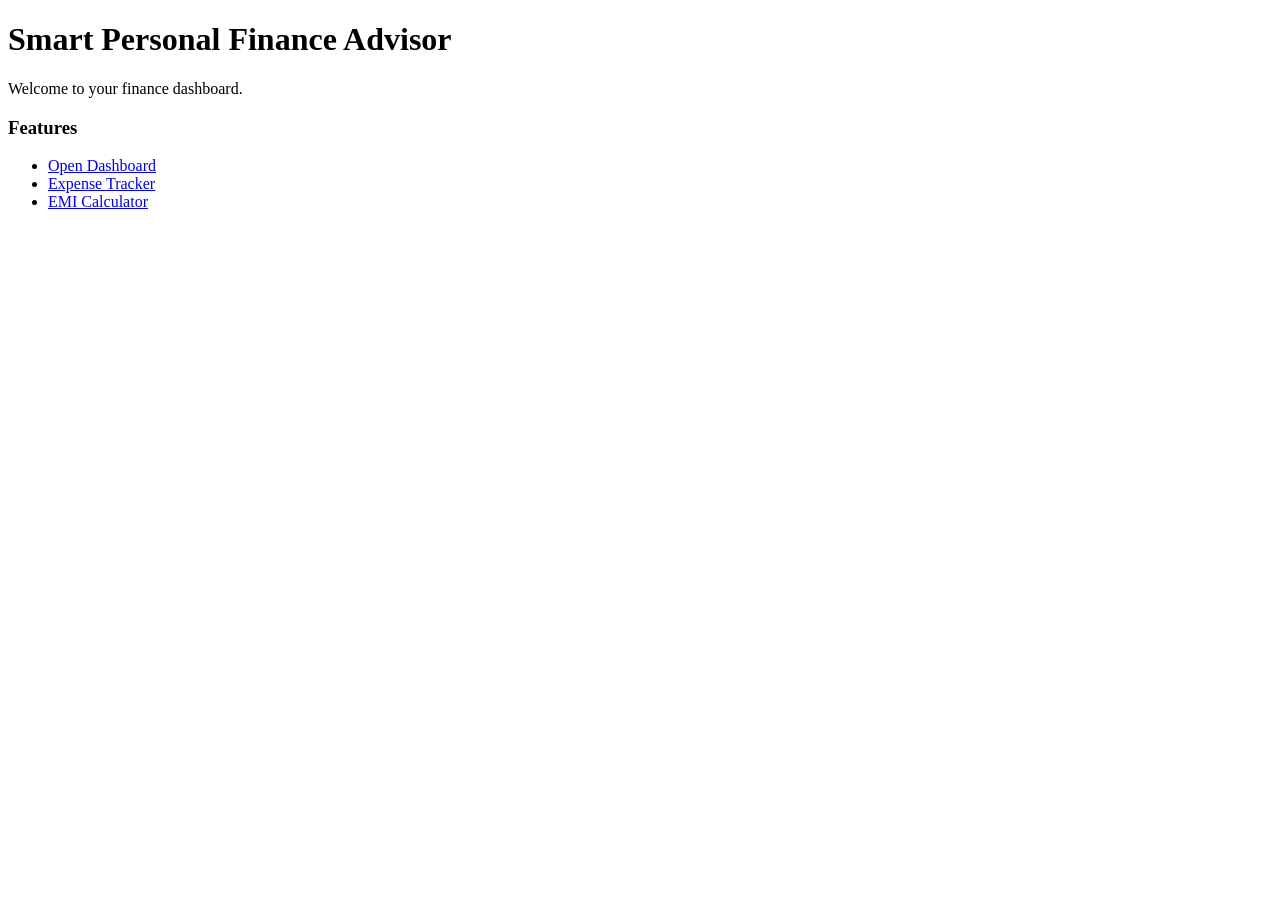
<file: SmartFinanceAdvisor/index.html>
<!DOCTYPE html>
<html>
<head>
    <title>Smart Finance Advisor</title>
</head>

<body>

<h1>Smart Personal Finance Advisor</h1>

<p>Welcome to your finance dashboard.</p>

<h3>Features</h3>

<ul>
<li><a href="frontend/dashboard.html">Open Dashboard</a></li>
<li><a href="frontend/expense.html">Expense Tracker</a></li>
<li><a href="frontend/emi.html">EMI Calculator</a></li>
</ul>

</body>
</html>
</file>
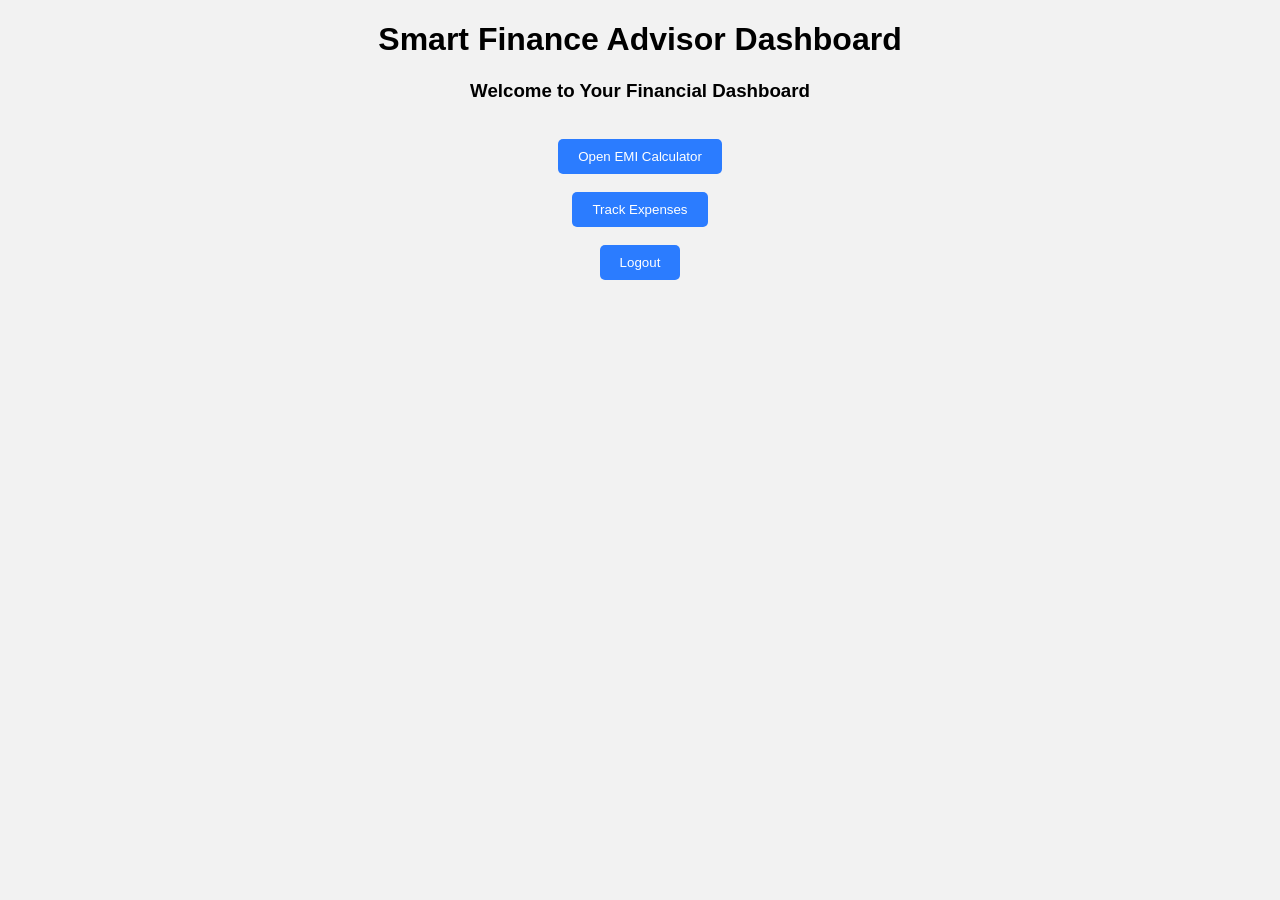
<file: SmartFinanceAdvisor/frontend/dashboard.html>
<!DOCTYPE html>
<html>

<head>
<title>Dashboard - Smart Finance Advisor</title>
<link rel="stylesheet" href="../css/style.css">
</head>

<body>

<h1>Smart Finance Advisor Dashboard</h1>

<div class="dashboard">

<h3>Welcome to Your Financial Dashboard</h3>

<br>

<button onclick="window.location.href='emi.html'">
Open EMI Calculator
</button>

<br><br>

<button onclick="window.location.href='expense.html'">
Track Expenses
</button>

<br><br>

<button onclick="window.location.href='login.html'">
Logout
</button>

</div>

</body>

</html>
</file>
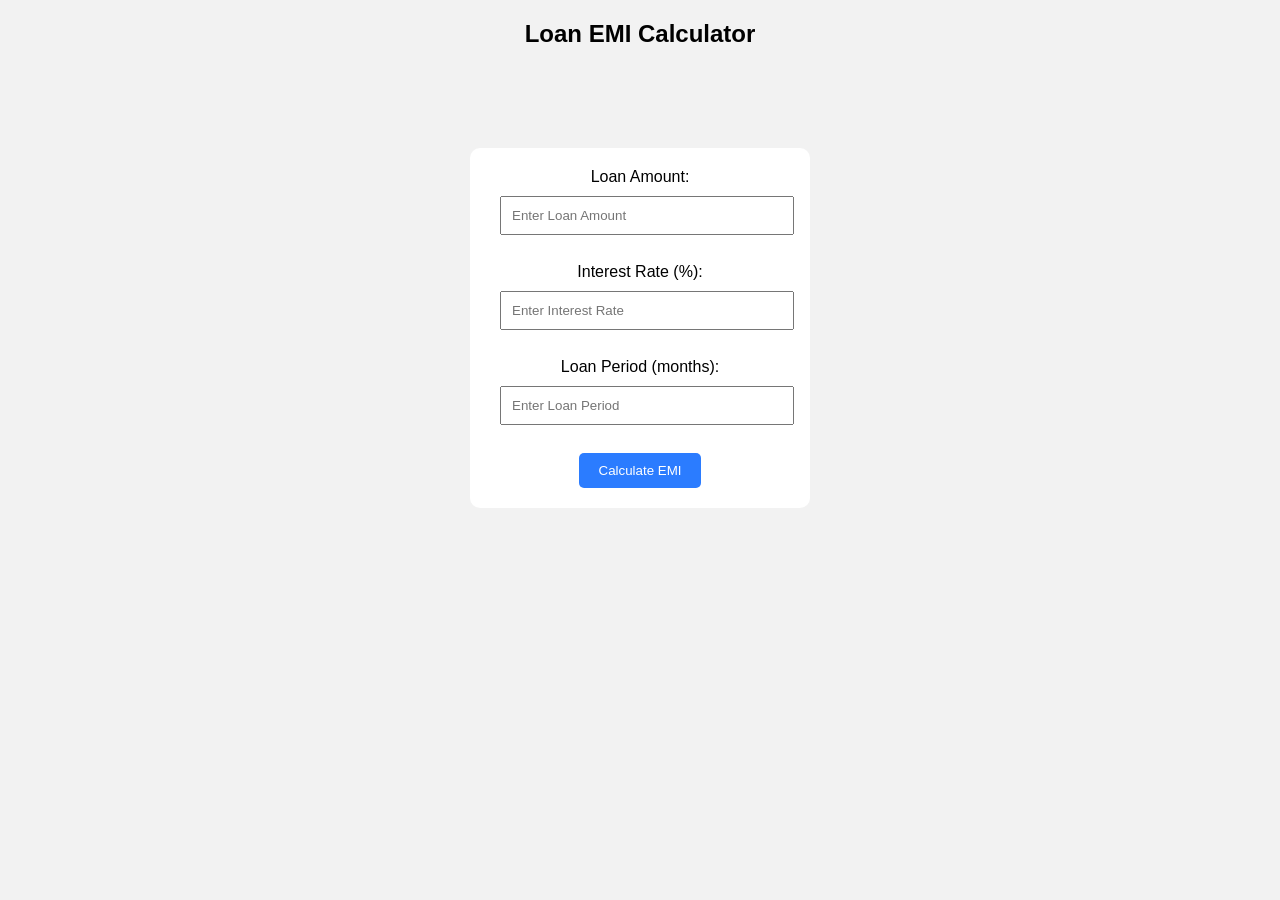
<file: SmartFinanceAdvisor/frontend/emi.html>
<!DOCTYPE html>
<html>

<head>
    <title>EMI Calculator</title>
    <link rel="stylesheet" href="../css/style.css">
</head>

<body>

<h2>Loan EMI Calculator</h2>

<form>

<label>Loan Amount:</label>
<input type="number" id="amount" placeholder="Enter Loan Amount">

<br><br>

<label>Interest Rate (%):</label>
<input type="number" id="rate" placeholder="Enter Interest Rate">

<br><br>

<label>Loan Period (months):</label>
<input type="number" id="time" placeholder="Enter Loan Period">

<br><br>

<button type="button" onclick="calculateEMI()">Calculate EMI</button>

</form>

<h3 id="result"></h3>

<script src="../js/script.js"></script>

</body>
</html>
</file>
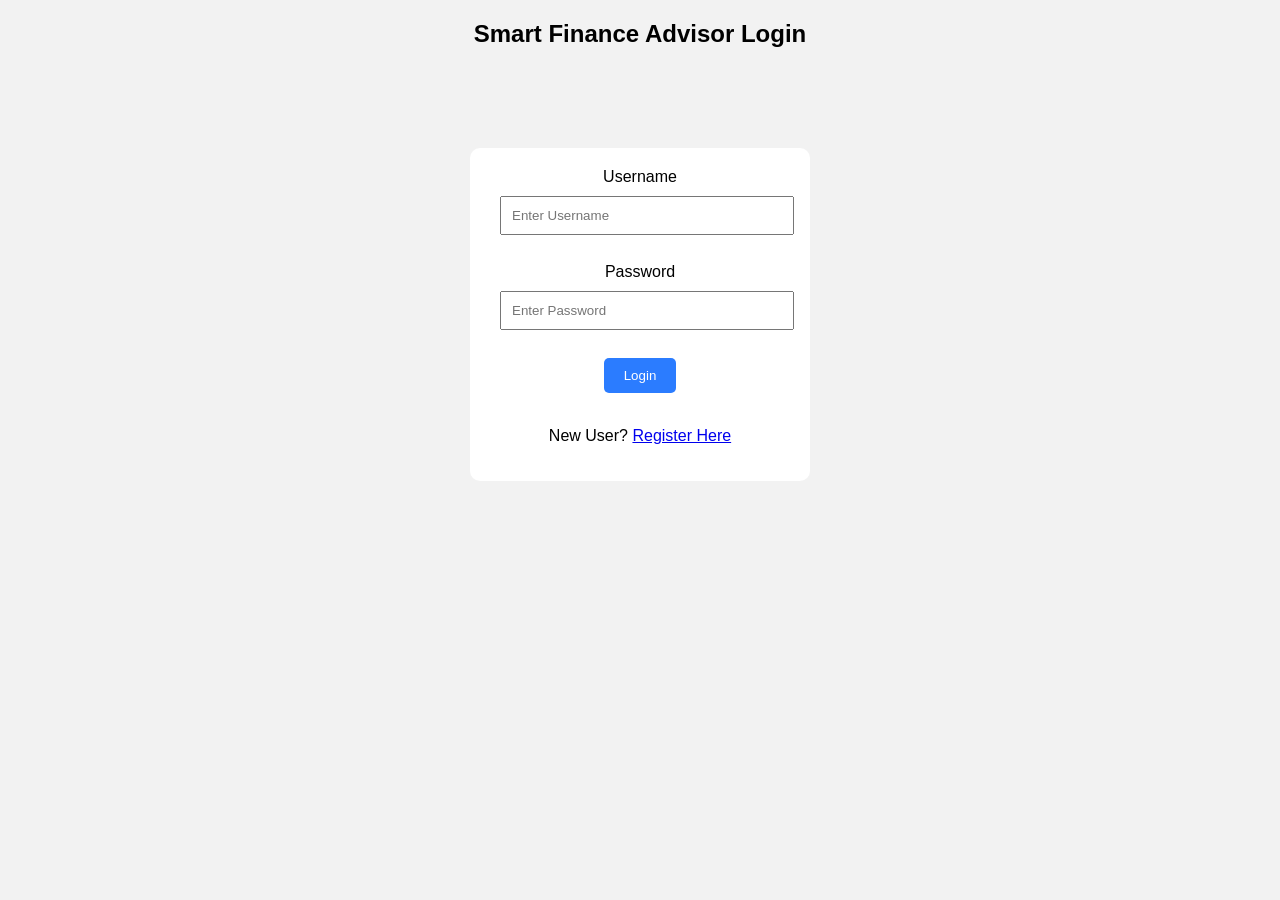
<file: SmartFinanceAdvisor/frontend/login.html>
<!DOCTYPE html>
<html>

<head>
<title>Login - Smart Finance Advisor</title>
<link rel="stylesheet" href="../css/style.css">
</head>

<body>

<h2>Smart Finance Advisor Login</h2>

<form>

<label>Username</label><br>
<input type="text" id="username" placeholder="Enter Username">

<br><br>

<label>Password</label><br>
<input type="password" id="password" placeholder="Enter Password">

<br><br>

<button type="button">Login</button>

<br><br>

<p>New User? <a href="register.html">Register Here</a></p>

</form>

</body>

</html>
</file>
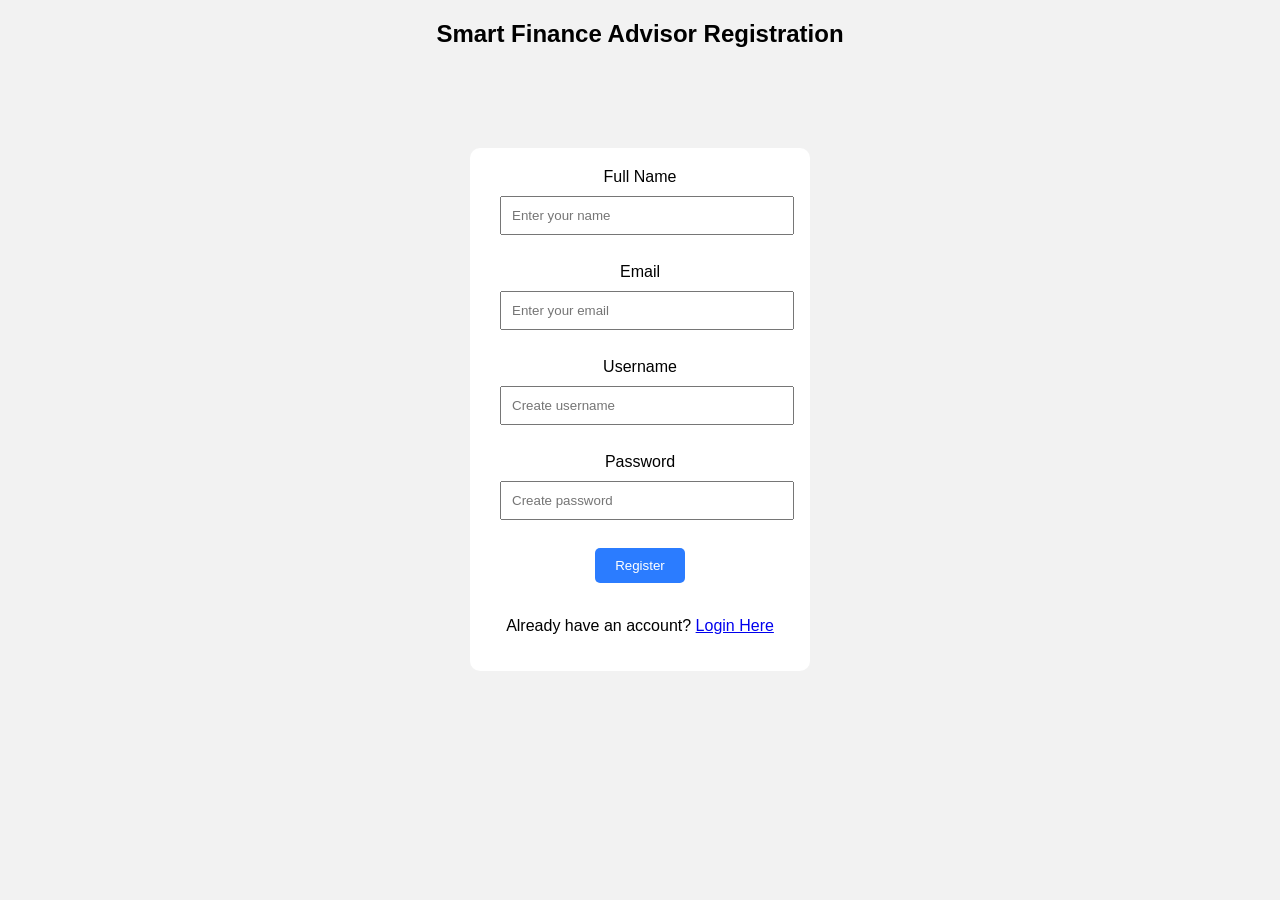
<file: SmartFinanceAdvisor/frontend/register.html>
<!DOCTYPE html>
<html>

<head>
<title>Register - Smart Finance Advisor</title>
<link rel="stylesheet" href="../css/style.css">
</head>

<body>

<h2>Smart Finance Advisor Registration</h2>

<form>

<label>Full Name</label><br>
<input type="text" id="name" placeholder="Enter your name">

<br><br>

<label>Email</label><br>
<input type="email" id="email" placeholder="Enter your email">

<br><br>

<label>Username</label><br>
<input type="text" id="username" placeholder="Create username">

<br><br>

<label>Password</label><br>
<input type="password" id="password" placeholder="Create password">

<br><br>

<button type="button">Register</button>

<br><br>

<p>Already have an account? <a href="login.html">Login Here</a></p>

</form>

</body>

</html>
</file>
<file: SmartFinanceAdvisor/css/style.css>
body{
font-family: Arial;
background-color:#f2f2f2;
text-align:center;
}

form{
background:white;
padding:20px;
width:300px;
margin:auto;
margin-top:100px;
border-radius:10px;
}

input{
width:90%;
padding:10px;
margin:10px;
}

button{
padding:10px 20px;
background:#2b7cff;
color:white;
border:none;
border-radius:5px;
}
</file>
